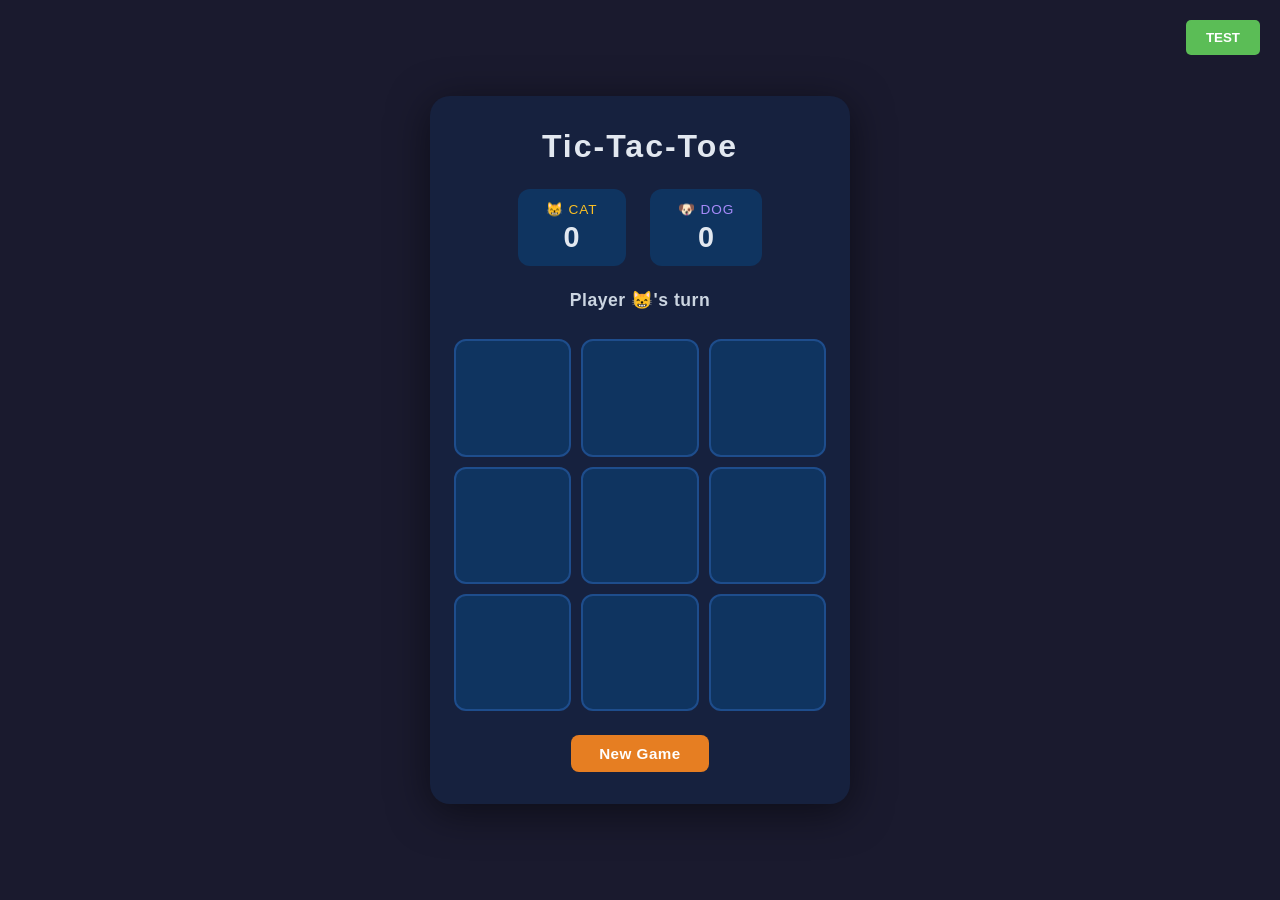
<file: index.html>
<!DOCTYPE html>
<html lang="en">
<head>
  <meta charset="UTF-8" />
  <meta name="viewport" content="width=device-width, initial-scale=1.0" />
  <title>Tic-Tac-Toe</title>
  <link rel="stylesheet" href="style.css" />
  <style>
    .test-btn {
      position: absolute;
      top: 20px;
      right: 20px;
      background-color: #5bbd56;
      color: white;
      border: none;
      padding: 10px 20px;
      border-radius: 5px;
      cursor: pointer;
      font-weight: bold;
    }
    .test-btn:hover {
      background-color: #4CAF50;
    }
  </style>
</head>
<body>
  <div class="container">
    <button class="test-btn" onclick="window.open('tests.html', '_blank', 'width=800,height=600')">TEST</button>
    <h1>Tic-Tac-Toe</h1>

    <div class="scoreboard">
      <div class="score">
        <div class="score-label cat-color">😸 Cat</div>
        <div class="score-value" id="cat-score">0</div>
      </div>
      <div class="score">
        <div class="score-label dog-color">🐶 Dog</div>
        <div class="score-value" id="dog-score">0</div>
      </div>
    </div>

    <div class="status" id="status">Player X's turn</div>

    <div class="board" id="board">
      <button class="cell" data-index="0"></button>
      <button class="cell" data-index="1"></button>
      <button class="cell" data-index="2"></button>
      <button class="cell" data-index="3"></button>
      <button class="cell" data-index="4"></button>
      <button class="cell" data-index="5"></button>
      <button class="cell" data-index="6"></button>
      <button class="cell" data-index="7"></button>
      <button class="cell" data-index="8"></button>
    </div>

    <div class="actions">
      <button class="btn" id="restart">New Game</button>
    </div>
  </div>

  <script src="game.js"></script>
  <script src="script.js"></script>
</body>
</html>
</file>
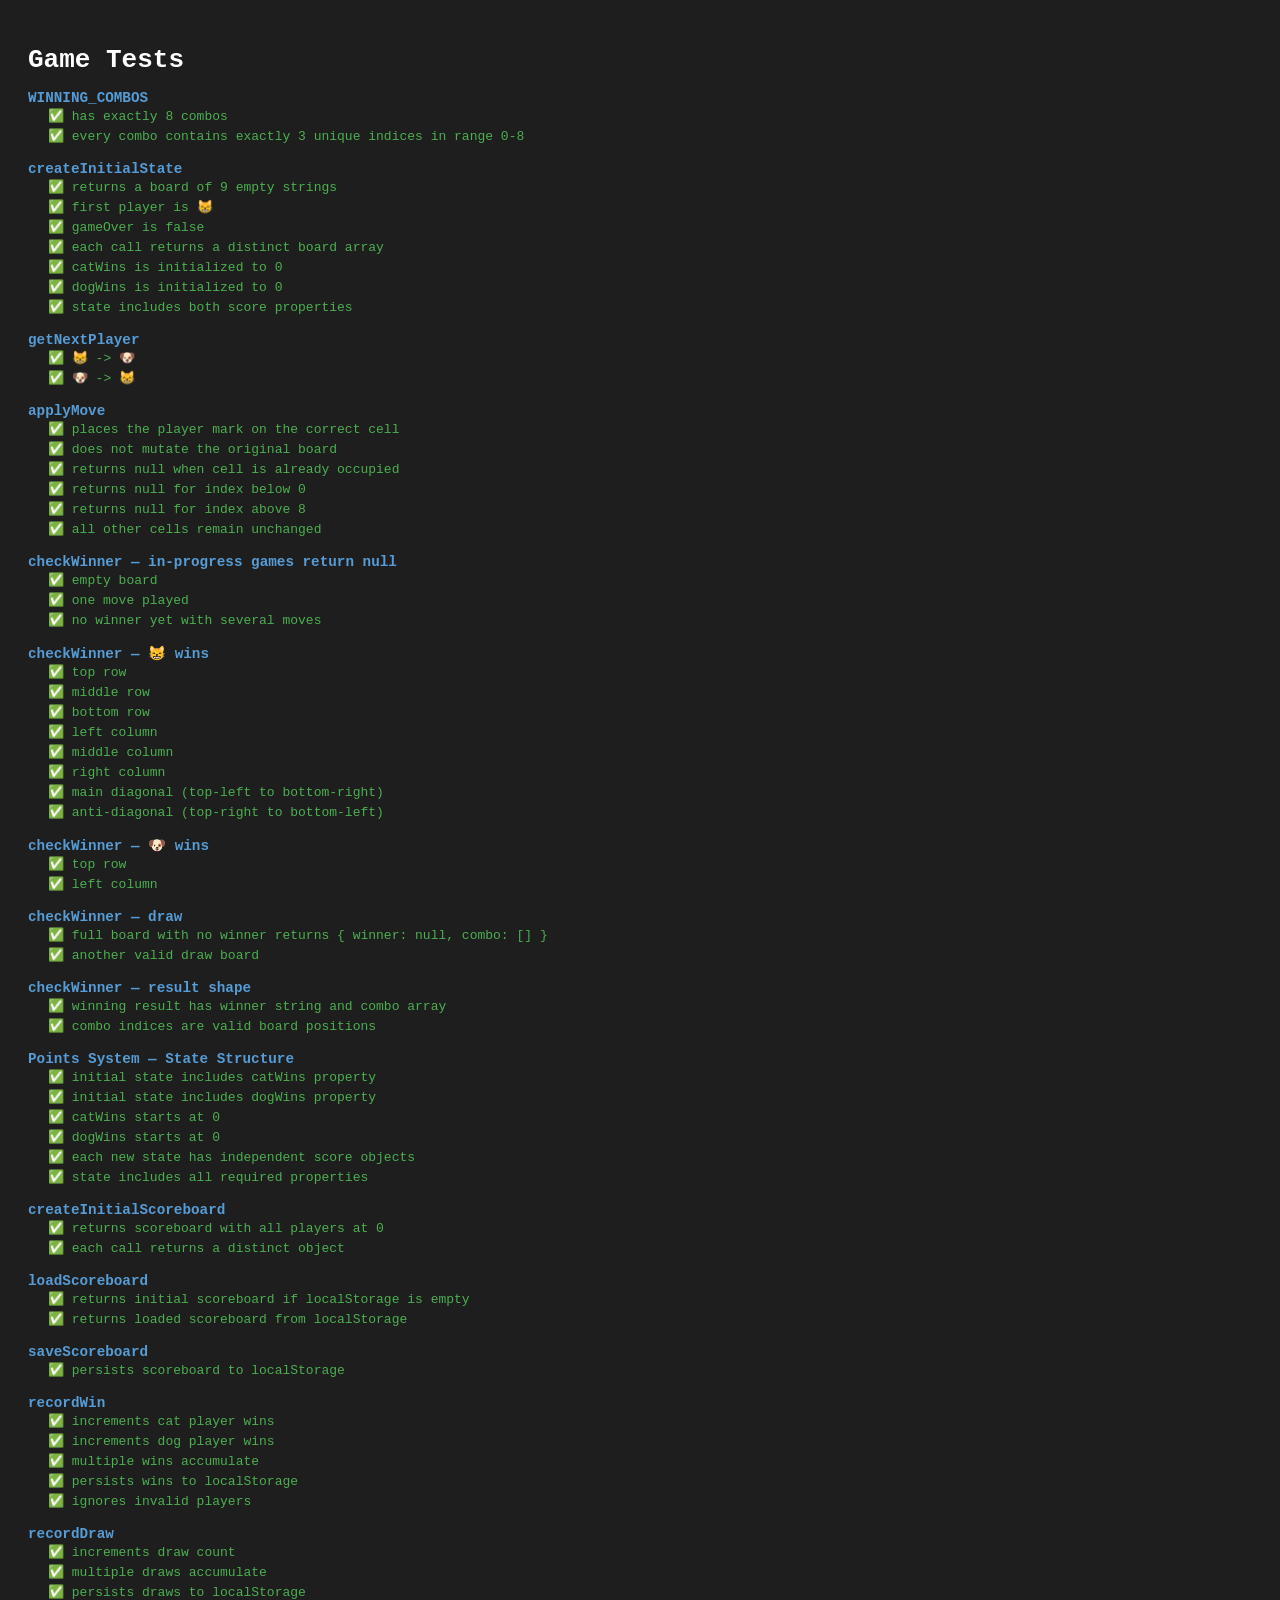
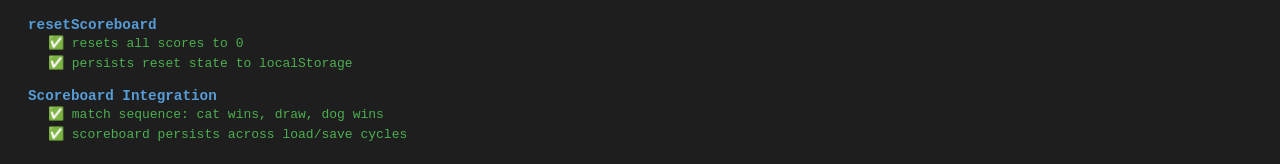
<file: tests.html>
<!DOCTYPE html>
<html lang="en">
<head>
  <meta charset="UTF-8">
  <title>Test Runner</title>
  <style>
    body { font-family: monospace; background: #1e1e1e; color: #d4d4d4; padding: 20px; }
    .passed { color: #4CAF50; }
    .failed { color: #f44336; }
    .running { color: #ffeb3b; }
    .suite { margin-top: 15px; font-weight: bold; font-size: 1.1em; color: #569cd6; }
    .test { margin-left: 20px; padding: 2px 0; }
    h1 { color: #fff; margin-bottom: 10px; }
    #summary { margin-top: 20px; border-top: 1px solid #555; padding-top: 10px; font-size: 1.2em; }
    .summary-passed { color: #4CAF50; font-weight: bold; }
    .summary-failed { color: #f44336; font-weight: bold; }
  </style>
</head>
<body>
  <h1>Game Tests</h1>
  <div id="results"></div>
  <div id="summary">Running tests...</div>

  <script src="tests/test-runner.js"></script>
  <script src="game.js"></script>
  <script src="scoreboard.js"></script>
  <script src="tests/game.test.js"></script>
  <script src="tests/scoreboard.test.js"></script>
</body>
</html>
</file>
<file: style.css>
*, *::before, *::after {
  box-sizing: border-box;
  margin: 0;
  padding: 0;
}

body {
  min-height: 100vh;
  display: flex;
  align-items: center;
  justify-content: center;
  background: #1a1a2e;
  font-family: 'Segoe UI', Tahoma, Geneva, Verdana, sans-serif;
  color: #eee;
}

.container {
  display: flex;
  flex-direction: column;
  align-items: center;
  gap: 24px;
  padding: 32px 24px;
  background: #16213e;
  border-radius: 20px;
  box-shadow: 0 8px 40px rgba(0, 0, 0, 0.5);
  width: min(420px, 95vw);
}

h1 {
  font-size: 2rem;
  letter-spacing: 2px;
  color: #e2e8f0;
}

/* Scoreboard */
.scoreboard {
  display: flex;
  gap: 24px;
  width: 100%;
  justify-content: center;
}

.score {
  display: flex;
  flex-direction: column;
  align-items: center;
  background: #0f3460;
  border-radius: 12px;
  padding: 12px 28px;
  gap: 4px;
  min-width: 80px;
}

.score-label {
  font-size: 0.85rem;
  text-transform: uppercase;
  letter-spacing: 1px;
  color: #94a3b8;
}

.score-label.x-color {
  color: #f97316;
}

.score-label.o-color {
  color: #38bdf8;
}

.score-label.cat-color {
  color: #fbbf24;
}

.score-label.dog-color {
  color: #a78bfa;
}

.score-value {
  font-size: 1.8rem;
  font-weight: 700;
  color: #e2e8f0;
}

/* Status */
.status {
  font-size: 1.1rem;
  font-weight: 600;
  letter-spacing: 0.5px;
  min-height: 1.6rem;
  color: #cbd5e1;
  transition: color 0.2s;
}

.status.win {
  color: #4ade80;
  font-size: 1.25rem;
}

.status.draw {
  color: #facc15;
}

/* Board */
.board {
  display: grid;
  grid-template-columns: repeat(3, 1fr);
  gap: 10px;
  width: 100%;
}

.cell {
  aspect-ratio: 1;
  background: #0f3460;
  border: 2px solid #1e4d8c;
  border-radius: 12px;
  cursor: pointer;
  font-size: 2.8rem;
  font-weight: 800;
  color: inherit;
  transition: background 0.15s, transform 0.1s, border-color 0.15s;
  display: flex;
  align-items: center;
  justify-content: center;
  line-height: 1;
}

.cell:hover:not(:disabled) {
  background: #1a5276;
  border-color: #2e86c1;
  transform: scale(1.04);
}

.cell:disabled {
  cursor: default;
}

.cell.x {
  color: #f97316;
}

.cell.o {
  color: #38bdf8;
}

.cell.winning {
  background: #14532d;
  border-color: #4ade80;
  animation: pop 0.3s ease;
}

@keyframes pop {
  0%   { transform: scale(1); }
  50%  { transform: scale(1.12); }
  100% { transform: scale(1); }
}

.cell.placed {
  animation: place 0.18s ease;
}

@keyframes place {
  0%   { transform: scale(0.7); opacity: 0.4; }
  100% { transform: scale(1);   opacity: 1; }
}

/* Actions */
.actions {
  display: flex;
  gap: 12px;
}

.btn {
  padding: 10px 28px;
  border: none;
  border-radius: 8px;
  font-size: 0.95rem;
  font-weight: 600;
  cursor: pointer;
  background: #e67e22;
  color: #fff;
  letter-spacing: 0.5px;
  transition: background 0.15s, transform 0.1s;
}

.btn:hover {
  background: #cf6d17;
  transform: translateY(-1px);
}

.btn:active {
  transform: translateY(0);
}

.btn-secondary {
  background: #2d3748;
  color: #94a3b8;
}

.btn-secondary:hover {
  background: #4a5568;
  color: #e2e8f0;
}
</file>
